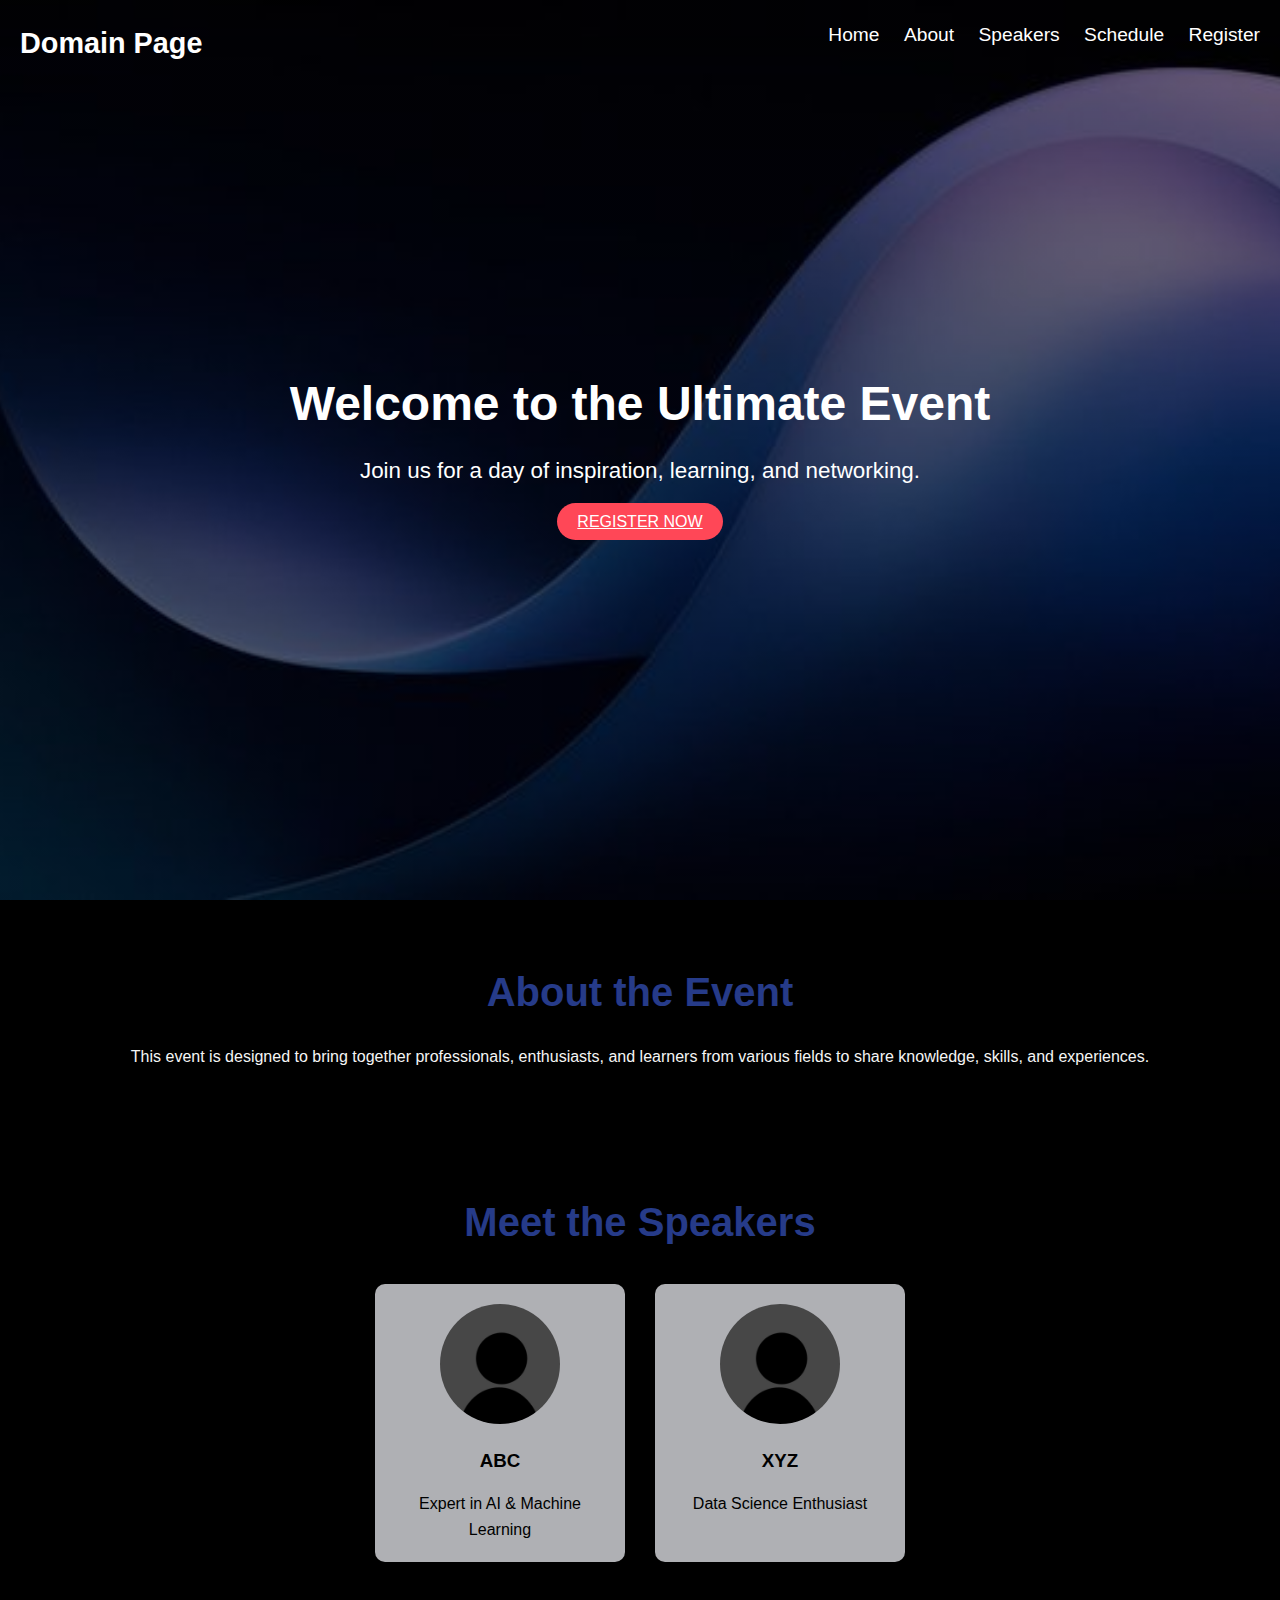
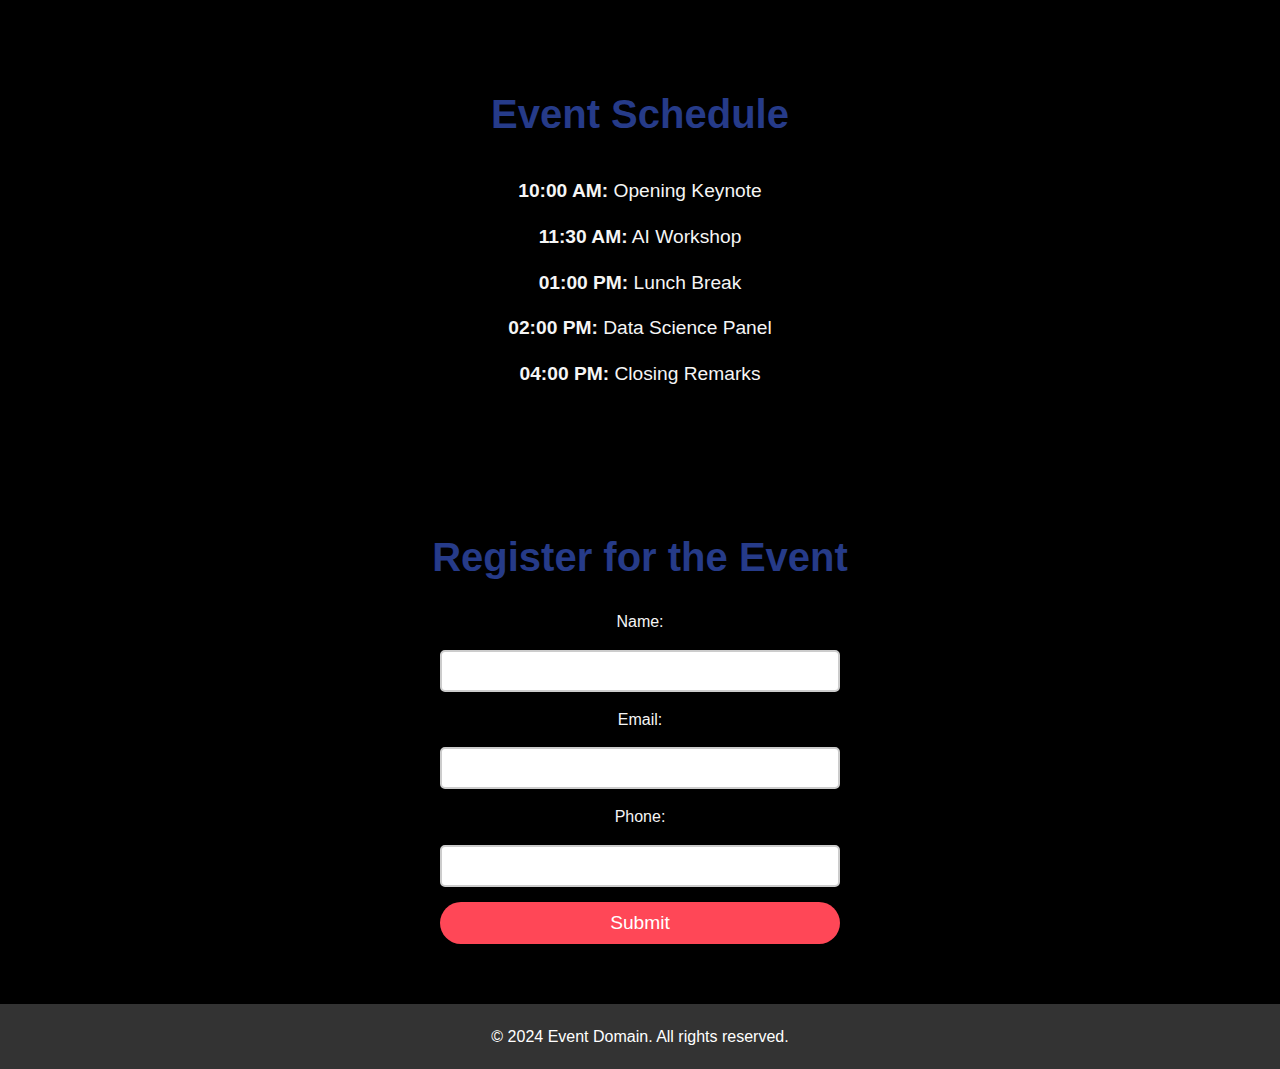
<file: Task 2/index.html>
<!DOCTYPE html>
<html lang="en">

<head>
    <meta charset="UTF-8">
    <meta name="viewport" content="width=device-width, initial-scale=1.0">
    <title>Society Event</title>
    <link rel="stylesheet" href="styles.css">
    <script defer src="script.js"></script>
</head>

<body>
    <!-- Header Section -->
    <header class="header">
        
        <nav class="navbar">
            <div class="logo">Domain Page</div>
            <ul class="nav-links">
                <li><a href="#home">Home</a></li>
                <li><a href="#about">About</a></li>
                <li><a href="#speakers">Speakers</a></li>
                <li><a href="#schedule">Schedule</a></li>
                <li><a href="#register">Register</a></li>
            </ul>
        </nav>
        <div class="hero">
            
            <h1>Welcome to the Ultimate Event</h1>
            <p>Join us for a day of inspiration, learning, and networking.</p>
            <a href="#register" class="cta-button">Register Now</a>
        </div>
    </header>

    <!-- About Section -->
    <section id="about" class="about-section">
        <div class="content">
            <h2>About the Event</h2>
            <p>This event is designed to bring together professionals, enthusiasts, and learners from various fields to
                share knowledge, skills, and experiences.</p>
        </div>
    </section>

    <!-- Speakers Section -->
    <section id="speakers" class="speakers-section">
        <h2>Meet the Speakers</h2>
        <div class="speaker-cards">
            <div class="speaker-card">
                <img src="image/pfp1.jpg" alt="Speaker 1">
                <h3>ABC</h3>
                <p>Expert in AI & Machine Learning</p>
            </div>
            <div class="speaker-card">
                <img src="image/pfp1.jpg" alt="Speaker 2">
                <h3>XYZ</h3>
                <p>Data Science Enthusiast</p>
            </div>
        </div>
    </section>

    <!-- Schedule Section -->
    <section id="schedule" class="schedule-section">
        <h2>Event Schedule</h2>
        <ul class="schedule-list">
            <li><strong>10:00 AM:</strong> Opening Keynote</li>
            <li><strong>11:30 AM:</strong> AI Workshop</li>
            <li><strong>01:00 PM:</strong> Lunch Break</li>
            <li><strong>02:00 PM:</strong> Data Science Panel</li>
            <li><strong>04:00 PM:</strong> Closing Remarks</li>
        </ul>
    </section>

    <!-- Registration Section -->
    <section id="register" class="register-section">
        <h2>Register for the Event</h2>
        <form class="register-form">
            <label for="name">Name:</label>
            <input type="text" id="name" name="name" required>

            <label for="email">Email:</label>
            <input type="email" id="email" name="email" required>

            <label for="phone">Phone:</label>
            <input type="tel" id="phone" name="phone" required>

            <button type="submit">Submit</button>
        </form>
    </section>

    <!-- Footer Section -->
    <footer class="footer">
        <p>&copy; 2024 Event Domain. All rights reserved.</p>
    </footer>
</body>

</html>
</file>
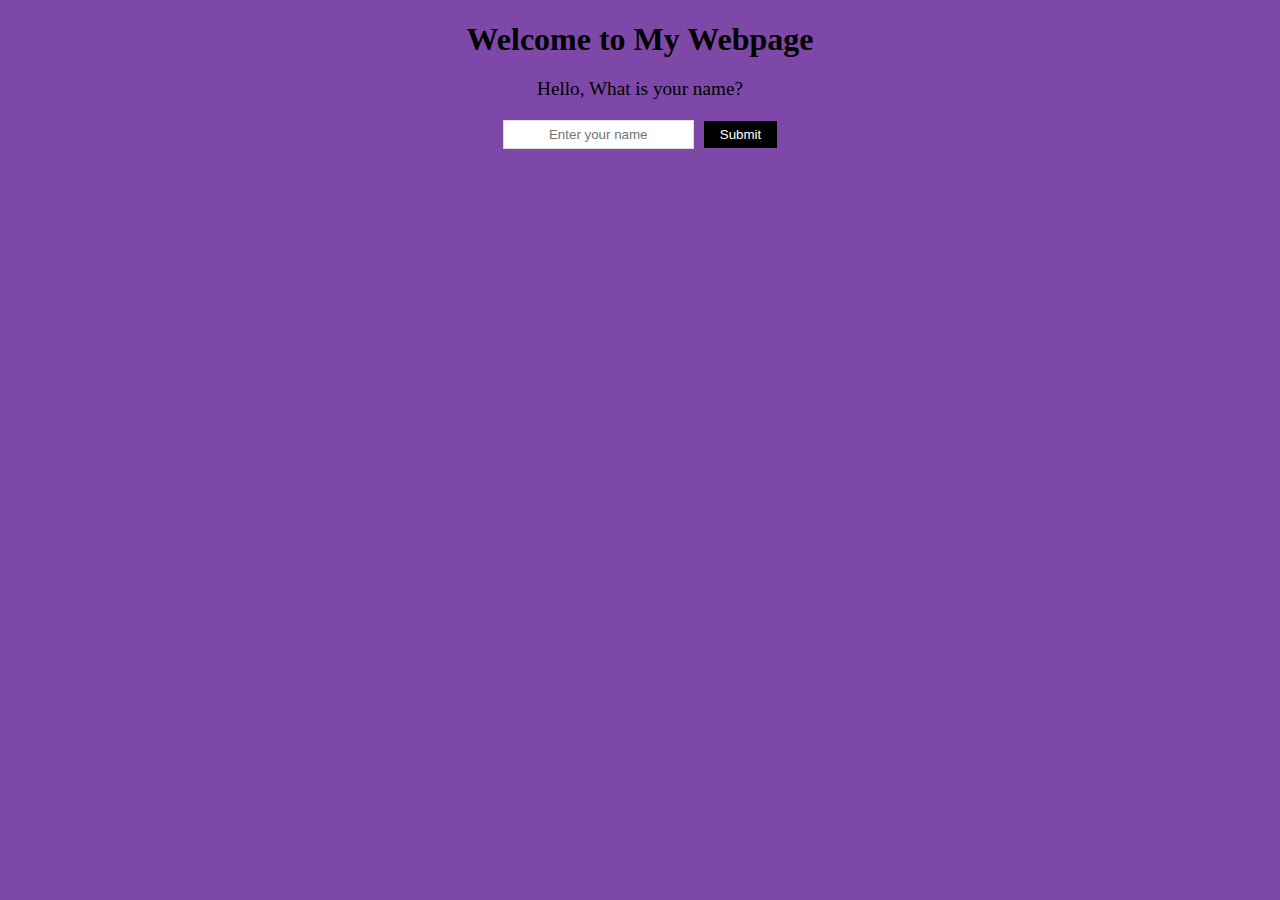
<file: js_task1.html>
<!DOCTYPE html>
<html>

<head>
    <title>Welcome to My Webpage</title>
    <link rel="stylesheet" href="js_task1.css">
</head>

<body>
    <h1>Welcome to My Webpage</h1>
    <p>Hello, What is your name?</p>
    <form id="name-form">
        <input type="text" id="name" name="name" placeholder="Enter your name">
        <button type="submit">Submit</button>
    </form>
    <script src="js_task1.js"></script>
</body>

</html>
</file>
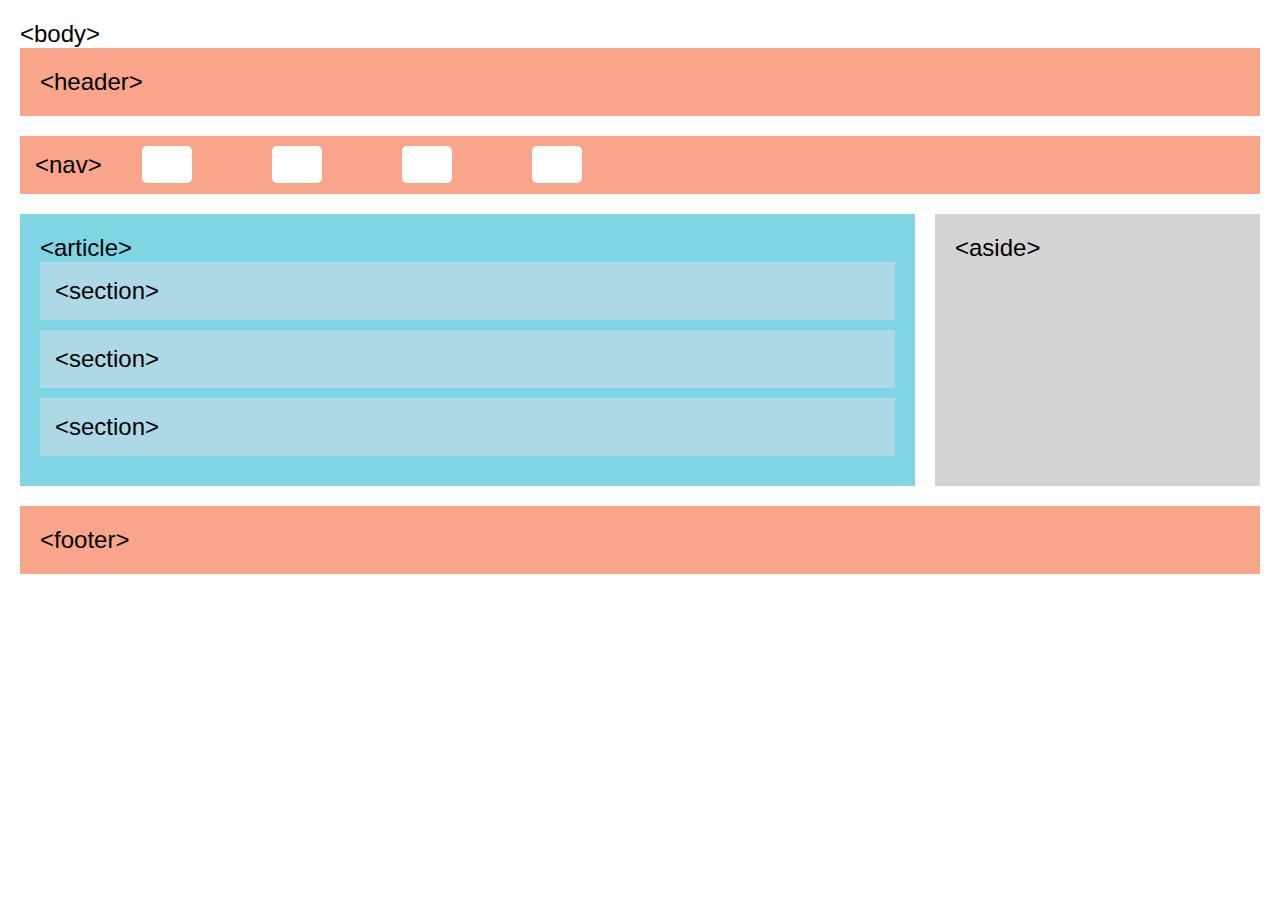
<file: sample.html>
<!DOCTYPE html>
<html lang="en">
<head>
    <meta charset="UTF-8">
    <meta name="viewport" content="width=device-width, initial-scale=1.0">
    <title>Web Layout</title>
    <link rel="stylesheet" href="sample.css">
</head>
<body>
    &lt;body&gt;
    <header>
        &lt;header&gt;
    </header>
    <nav>
        &lt;nav&gt;
        <a></a>
        <a></a>
        <a></a>
        <a></a>
    </nav>
    <div class="main-content">
        <article>
            &lt;article&gt;
            <section>
                &lt;section&gt;
            </section>
            <section>
                &lt;section&gt;
            </section>
            <section>
                &lt;section&gt;
            </section>
        </article>
        <aside>
            &lt;aside&gt;
        </aside>
    </div>
    <footer>
        &lt;footer&gt;
    </footer>
</body>
</html>
</file>
<file: js_task1.css>
body {
    font-family: Georgia, 'Times New Roman', Times, serif;
    text-align: center;
    background-color: rgb(126, 72, 168);
}

h1 {
    font-size: 2em;
    margin-bottom: 20px;
}

p {
    font-size: 1.2em;
    margin-bottom: 20px;
    font-family: Georgia, 'Times New Roman', Times, serif;
}

#name-form {
    display: flex;
    justify-content: center;
    align-items: center;
    margin: 0 auto;
    width: fit-content;
}

#name {
    padding: 6px;
    border: 1px solid #ddd;
    margin-right: 10px;
    text-align: center;
}

#name:focus {
    outline: none;
    border: 1px solid #aaa;
}

button {
    padding: 6px 16px;
    background-color: #000;
    color: #fff;
    border: none;
    cursor: pointer;
}

button:hover {
    background-color: #333;
}
</file>
<file: sample.css>
* {
    margin: 0;
    padding: 0;
    box-sizing: border-box;
}

body {
    font-family: Arial, sans-serif;
    margin: 20px; /* Adds space around the edges of the body */
    font-size: 24px;
}

header {
    background-color: #f9a58b;
    padding: 20px;
    text-align: left;
    font-size: 24px; /* Match the font size to the image */
}

nav {
    background-color: #f9a58b;
    padding: 15px;
    text-align: left;
    margin: 20px 0;
    font-size: 24px; /* Match the font size to the image */
}

nav a{
    margin: 10px 40px;
    text-decoration: none;
    color: #fff;
    
    background-color: #ffffff;
    padding: 5px 25px;
    border-radius: 5px;

}
.main-content {
    display: flex;
    margin: 20px 0;
}

article {
    background-color: #7fd5e4;
    padding: 20px;
    flex: 3;
    margin-right: 20px;
    font-size: 24px; /* Match the font size to the image */
}

article section {
    background-color: #add8e6;
    padding: 15px;
    margin-bottom: 10px;
    font-size: 24px; /* Match the font size to the image */
}

aside {
    background-color: #d3d3d3;
    padding: 20px;
    flex: 1;
    font-size: 24px; /* Match the font size to the image */
}

footer {
    background-color: #f9a58b;
    padding: 20px;
    text-align: left;
    margin-top: 20px;
    font-size: 24px; /* Match the font size to the image */
}
</file>
<file: Task 2/styles.css>
/* General Reset */
* {
    margin: 0;
    padding: 0;
    box-sizing: border-box;
    font-family: 'Arial', sans-serif;
}

body {
    font-size: 16px;
    line-height: 1.6;
    color: #333;
    background-color: #f4f4f4;
}

/* Header Section */
.header {
    background: linear-gradient(rgba(0, 0, 0, 0.5), rgba(0, 0, 0, 0.5)), url('image/img3.jpg') center/cover;
    color: white;
    height: 100vh;
    display: flex;
    flex-direction: column;
    justify-content: center;
    align-items: center;
    text-align: center;
}


.navbar {
    background-color: rgb(0, 0, 0);
    display: flex;
    justify-content: space-between;
    padding: 20px;
    width: 100%;
    position: absolute;
    top: 0;
    background: transparent;
}

.logo {
    font-size: 1.8rem;
    font-weight: bold;
}

.nav-links {
    list-style: none;
}

.nav-links li {
    display: inline;
    margin-left: 20px;
}

.nav-links a {
    color: white;
    text-decoration: none;
    font-size: 1.2rem;
}


.hero h1 {
    font-size: 3rem;
    margin-bottom: 10px;
}

.hero p {
    font-size: 1.4rem;
    margin-bottom: 20px;
}

.cta-button {
    padding: 10px 20px;
    background-color: #ff4757;
    color: white;
    text-transform: uppercase;
    border: none;
    cursor: pointer;
    border-radius: 25px;
    font-size: 1rem;
    transition: background 0.3s ease;
}

.cta-button:hover {
    background-color: #ff6b81;
}

/* About Section */
.about-section {
    color: whitesmoke;
    padding: 60px 20px;
    background-color: #000000;
    text-align: center; 
}

.about-section h2 {
    color: rgba(65, 101, 231, 0.592);
    font-size: 2.5rem;
    margin-bottom: 20px;
}

/* Speakers Section */
.speakers-section {
    color: rgb(0, 0, 0);
    background-color: #000000   ;
    padding: 60px 20px;
    text-align: center;
}

.speakers-section h2 {
    color:  rgba(65, 101, 231, 0.592);
    font-size: 2.5rem;
    margin-bottom: 30px;
}

.speaker-cards {
    display: flex;
    justify-content: center;
    gap: 30px;
}

.speaker-card {
    background-color: rgba(193, 194, 199, 0.905);
    padding: 20px;
    border-radius: 10px;
    box-shadow: 0px 4px 6px rgba(0, 0, 0, 0.1);
    width: 250px;
    text-align: center;
}

.speaker-card img {
    border-radius: 50%;
    width: 120px;
    height: 120px;
    object-fit: cover;
}

.speaker-card h3 {
    margin: 15px 0;
}

/* Schedule Section */
.schedule-section {
    padding: 60px 20px;
    background-color: #000000;
    text-align: center;
    color: whitesmoke;
}

.schedule-section h2 {
    color: rgba(65, 101, 231, 0.592);
    font-size: 2.5rem;
    margin-bottom: 30px;
}

.schedule-list {
    list-style: none;
}

.schedule-list li {
    font-size: 1.2rem;
    margin-bottom: 15px;
}

/* Registration Section */
.register-section {
    padding: 60px 20px;
    background-color: #000000;
    text-align: center;
    color: whitesmoke;
}

.register-section h2 {
    color: rgba(65, 101, 231, 0.592);
    font-size: 2.5rem;
    margin-bottom: 20px;
}

.register-form {
    display: flex;
    flex-direction: column;
    gap: 15px;
    max-width: 400px;
    margin: 0 auto;
}

.register-form input {
    padding: 10px;
    font-size: 1rem;
    border: 2px solid #ccc;
    border-radius: 5px;
}

.register-form button {
    padding: 10px;
    font-size: 1.2rem;
    background-color: #ff4757;
    color: white;
    border: none;
    cursor: pointer;
    border-radius: 25px;
}

.register-form button:hover {
    background-color: #ff6b81;
}

/* Footer Section */
.footer {
    background-color: #333;
    color: white;
    text-align: center;
    padding: 20px 0;
}
</file>
